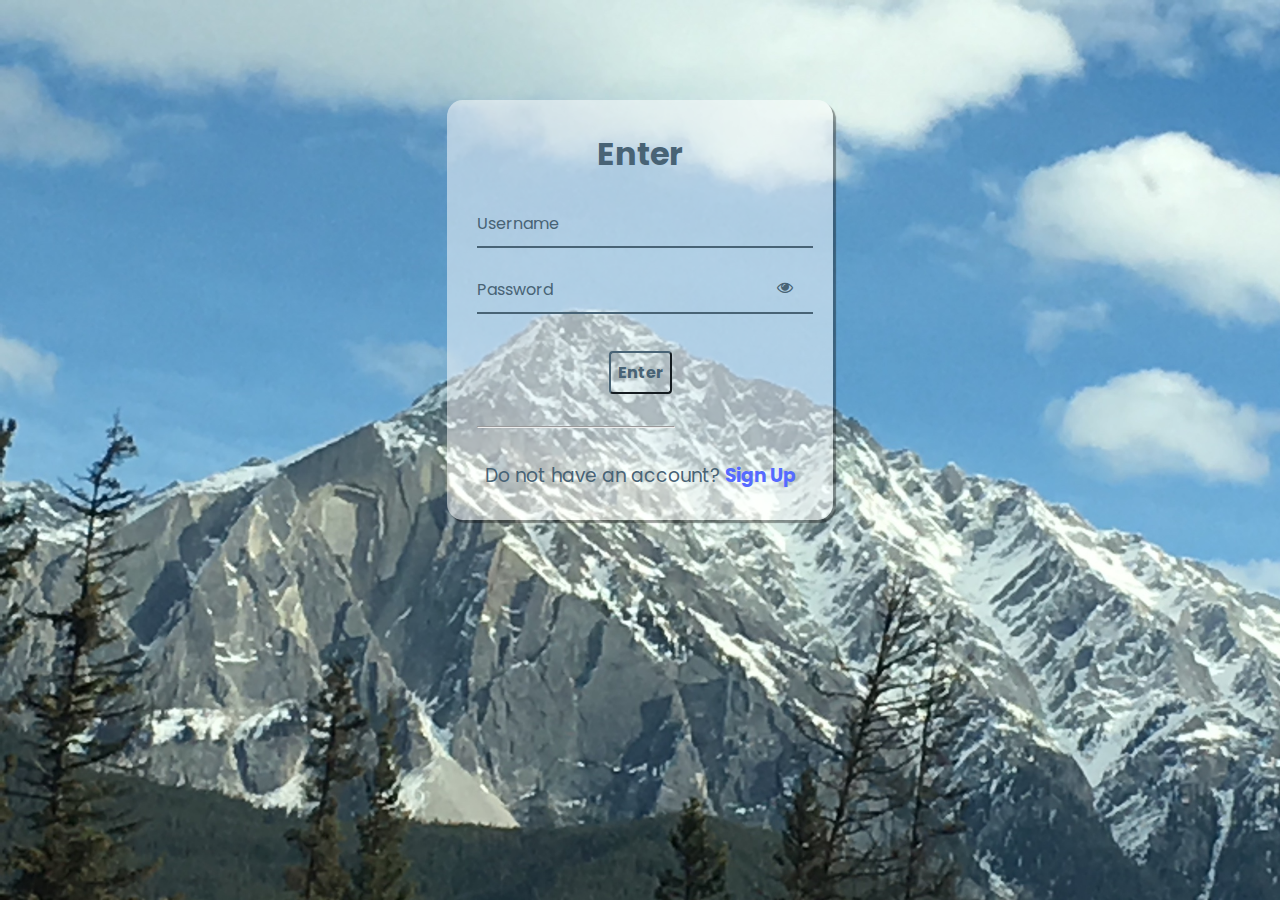
<file: assets/html/signin.html>
<!DOCTYPE html>
<html lang="en">
    <head>
        <meta charset="UTF-8" />
        <meta name="viewport" content="width=device-width, initial-scale=1.0" />
        <link rel="stylesheet" href="https://stackpath.bootstrapcdn.com/font-awesome/4.7.0/css/font-awesome.min.css">
        <link rel="stylesheet" href="../css/signin.css">
        <title>Sign in</title>
    </head>
    <body>
        <div class="container">
            <div class="card">
                <h1>Enter</h1>
                <div id="msgError"></div>
                <div class="label-float">
                    <input type="text" id="username" placeholder="" required/>
                    <label id="labelUsername" for="username">Username</label>
                </div>
                <div class="label-float">
                    <input type="password" id="password" placeholder="" required>
                    <label id="labelPassword" for="password">Password</label>
                    <i class="fa fa-eye" aria-hidden="true"></i>
                </div>
                <div class="justify-center">
                    <button onclick="login()">Enter</button>
                </div>
                <div>
                    <hr />
                </div>
                <p>
                    Do not have an account?
                    <a href="signup.html">Sign Up</a>
                </p>
            </div>
        </div>
        <script src="../js/signin.js"></script>
    </body>
</html>
</file>
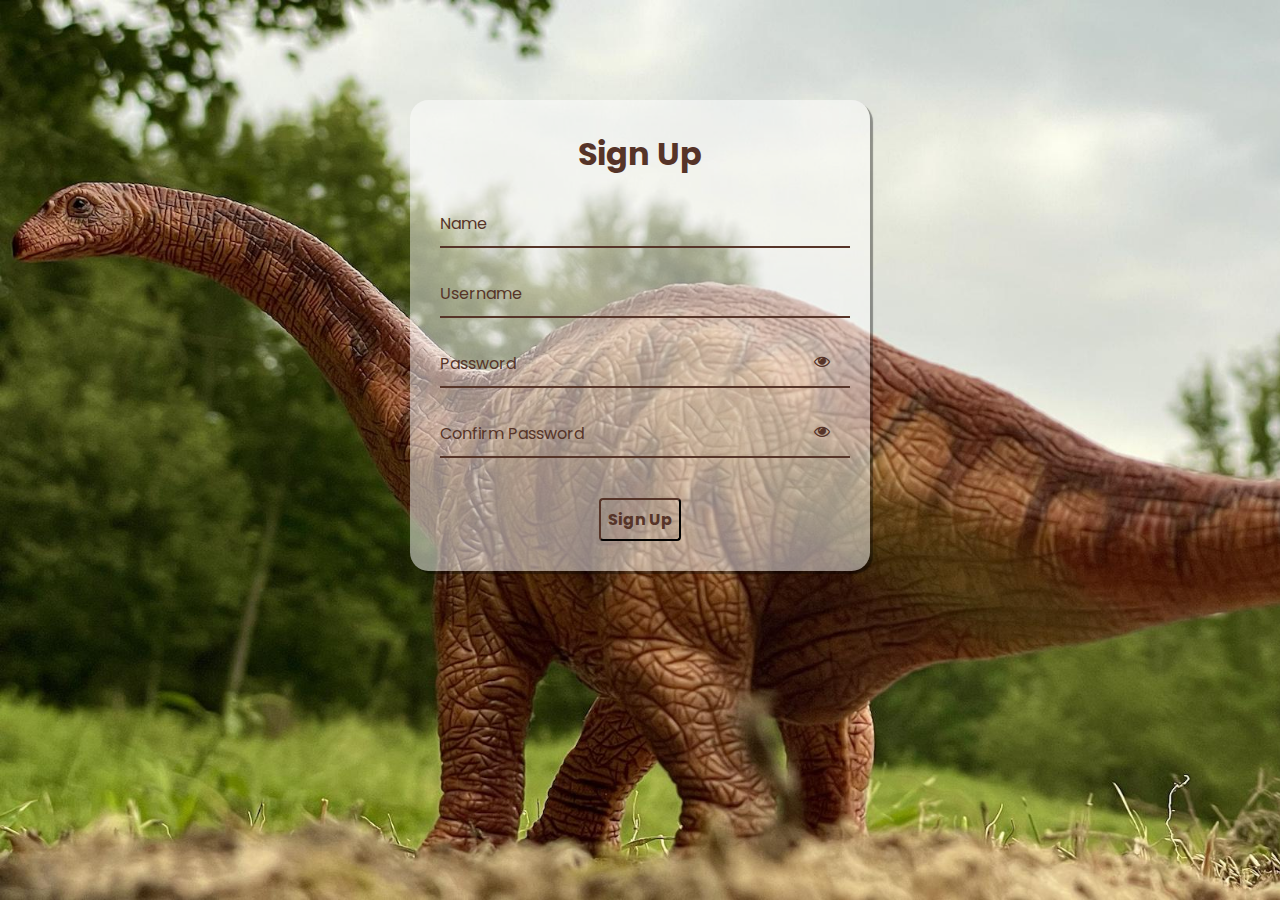
<file: assets/html/signup.html>
<!DOCTYPE html>
<html lang="en">
<head>
    <meta charset="UTF-8">
    <meta name="viewport" content="width=device-width, initial-scale=1.0">
    <link rel="stylesheet" href="https://stackpath.bootstrapcdn.com/font-awesome/4.7.0/css/font-awesome.min.css">
    <link rel="stylesheet" href="../css/signup.css">
    <title>Sign Up</title>
</head>
<body>
    <div class="container">
        <div class="card">
            <h1>Sign Up</h1>
            <div id="msgError"></div>
            <div id="msgSuccess"></div>
            <div class="label-float">
                <input type="text" id="name" placeholder="" required>
                <label id="labelName" for="name">Name</label>
            </div>
            <div class="label-float">
                <input type="text" id="username" placeholder="" required>
                <label id="labelUsername" for="username">Username</label>
            </div>
            <div class="label-float">
                <input type="password" id="password" placeholder="" required>
                <label id="labelPassword" for="password">Password</label>
                <i id="seePass" class="fa fa-eye" aria-hidden="true"></i>
            </div>
            <div class="label-float">
                <input type="password" id="confirmPass" placeholder="" required>
                <label id="labelConfirmPass" for="confirmPass">Confirm Password</label>
                <i id="seeConfirm" class="fa fa-eye" aria-hidden="true"></i>
            </div>
            <div class="justify-center">
                <button onclick="signup()">Sign Up</button>
            </div>
        </div>
    </div>
    <script src="../js/signup.js"></script>
</body>
</html>
</file>
<file: assets/css/signin.css>
/* Google Fonts para pegar uma fonte nova, marca todos os estilos e copia o @import */
@import url("https://fonts.googleapis.com/css2?family=Poppins:ital,wght@0,100;0,200;0,300;0,400;0,500;0,600;0,700;0,800;0,900;1,100;1,200;1,300;1,400;1,500;1,600;1,700;1,800;1,900&display=swap");

* {
    margin: 0;
    padding: 0;
    font-family: "Poppins", sans-serif;
}

/* Imgur Direct Link */

body 
{
    background-image: url(../images/signin-bg.jpeg);/*url(https://i.imgur.com/fTUTsIU.jpg);*/
    background-repeat: no-repeat;
    background-size: cover;
    background-attachment: fixed;
}

.container
{
    display: flex;
    justify-content: center;
    width: 100%;
    margin-top: 100px;
}

.card
{
    background-color: #ffffff80;
    padding: 30px;
    border-radius: 4%;
    box-shadow: 3px 3px 1px 0px #00000060;
}

h1 
{
    text-align: center;
    margin-bottom: 20px;
    color: #486375;
}

.label-float input 
{
    width: 100%;
    padding: 5px;
    display: inline-block;
    border: 0;
    border-bottom: 2px solid #486375;
    background-color: transparent;
    outline: none;
    min-width: 180px;
    font-size: 16px;
    transition: all .3s ease-out;
    border-radius: 0;
}

.label-float
{
    position: relative;
    padding-top: 13px;
    margin-top: 5%;
    margin-bottom: 5%;
}

.label-float input:focus
{
    border-bottom: 2px solid #486aff;
}

.label-float label
{
    color: #486375;
    pointer-events: none;
    position: absolute;
    top: 0;
    left: 0;
    margin-top: 13px;
    transition: all .3s ease-out;
}

.label-float input:focus + label,
.label-float input:valid + label
{
    font-size: 13px;
    margin-top: 0;
    color: #486aff;
}

button
{
    background-color: transparent;
    border-color: #486375;
    color: #486375;
    padding: 7px;
    font-weight: bold;
    font-size: 12pt;
    margin-top: 20px;
    border-radius: 4px;
    cursor: pointer;
    outline: none;
    transition: all .4s ease-out;
}

button:hover
{
    background-color: #486100;
    color: #fff;
}

.justify-center
{
    display: flex;
    justify-content: center;
}

hr
{
    margin-top: 10%;
    margin-bottom: 10%;
    width: 60%;
}

p
{
    color: #486375;
    font-size: 14pt;
    text-align: center;
}

a
{
    color: #556aff;
    font-weight: bold;
    text-decoration: none;
    transition: all .3s ease-out;
}

a:hover
{
    color: #486375;
}

.fa-eye
{
    position: absolute;
    top: 15px;
    right: 10px;
    cursor: pointer;
    color: #486375;
}

#msgError
{
    text-align: center;
    color: #ff0000;
    background-color: #ffbbbb;
    padding: 10px;
    border-radius: 4px;
    display: none;
}
</file>
<file: assets/css/signup.css>
/* Google Fonts para pegar uma fonte nova, marca todos os estilos e copia o @import */
@import url("https://fonts.googleapis.com/css2?family=Poppins:ital,wght@0,100;0,200;0,300;0,400;0,500;0,600;0,700;0,800;0,900;1,100;1,200;1,300;1,400;1,500;1,600;1,700;1,800;1,900&display=swap");

* {
    margin: 0;
    padding: 0;
    font-family: "Poppins", sans-serif;
}

/* Imgur Direct Link */

body 
{
    background-image: url(../images/signup-bg.jpeg);/*url(https://i.imgur.com/fTUTsIU.jpg);*/
    background-repeat: no-repeat;
    background-size: cover;
    background-attachment: fixed;
}

.container
{
    display: flex;
    justify-content: center;
    width: 100%;
    margin-top: 100px;
}

.card
{
    background-color: #ffffff80;
    padding: 30px;
    border-radius: 4%;
    box-shadow: 3px 3px 1px 0px #00000060;
    width: 400px;
}

h1 
{
    text-align: center;
    margin-bottom: 20px;
    color: #563428;
}

.label-float input 
{
    width: 100%;
    padding: 5px;
    display: inline-block;
    border: 0;
    border-bottom: 2px solid #563428;
    background-color: transparent;
    outline: none;
    min-width: 180px;
    font-size: 16px;
    transition: all .3s ease-out;
    border-radius: 0;
}

.label-float
{
    position: relative;
    padding-top: 13px;
    margin-top: 5%;
    margin-bottom: 5%;
}

.label-float input:focus
{
    border-bottom: 2px solid #a76457;
}

.label-float label
{
    color: #563428;
    pointer-events: none;
    position: absolute;
    top: 0;
    left: 0;
    margin-top: 13px;
    transition: all .3s ease-out;
}

.label-float input:focus + label,
.label-float input:valid + label
{
    font-size: 13px;
    margin-top: 0;
    color: #a76457;
}

button
{
    background-color: transparent;
    border-color: #563428;
    color: #563428;
    padding: 7px;
    font-weight: bold;
    font-size: 12pt;
    margin-top: 20px;
    border-radius: 4px;
    cursor: pointer;
    outline: none;
    transition: all .4s ease-out;
}

button:hover
{
    background-color: #a76457;
    color: #fff;
}

.justify-center
{
    display: flex;
    justify-content: center;
}

.fa-eye
{
    position: absolute;
    top: 15px;
    right: 10px;
    cursor: pointer;
    color: #563428
}

#msgError
{
    text-align: center;
    color: #ff0000;
    background-color: #ffbbbb;
    padding: 10px;
    border-radius: 4px;
    display: none;
}

#msgSuccess
{
    text-align: center;
    color: #00bb00;
    background-color: #bbffbe;
    padding: 10px;
    border-radius: 4px;
    display: none;
}
</file>
